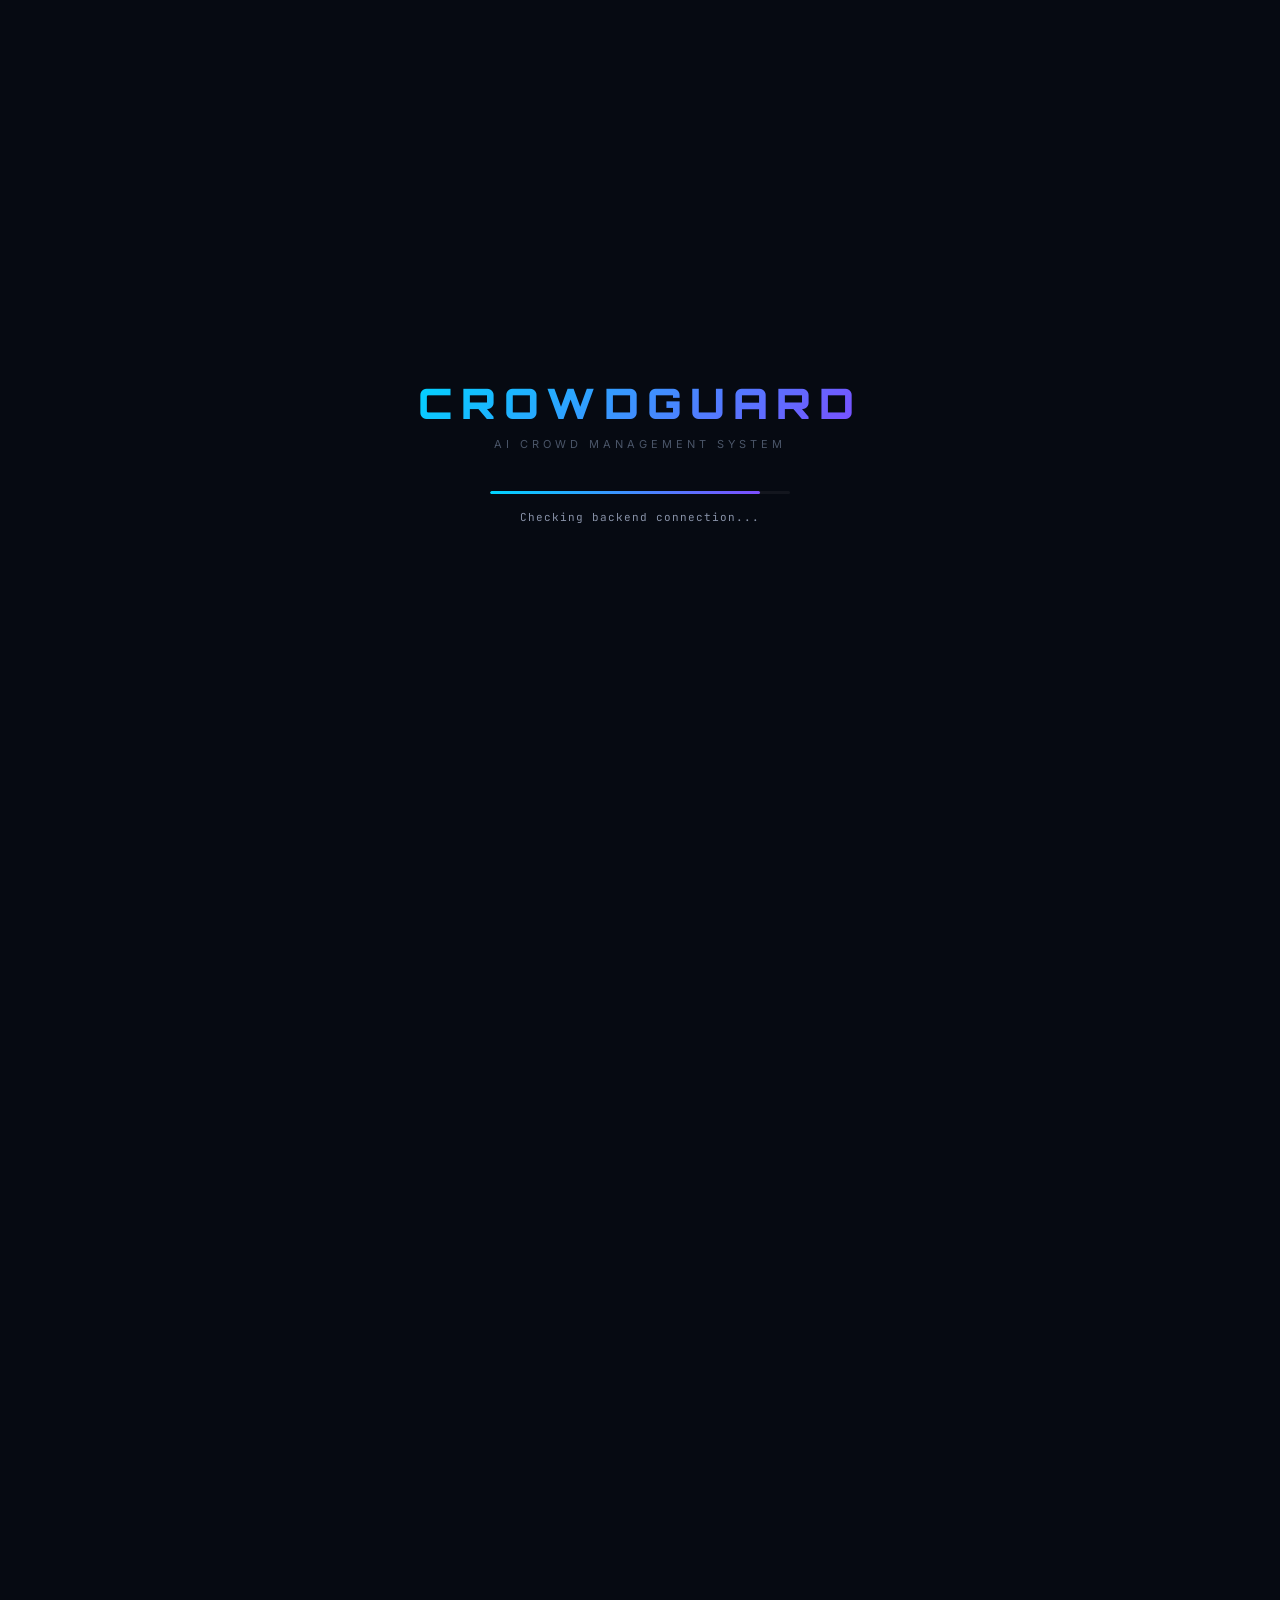
<file: dashboard/index.html>
<!DOCTYPE html>
<html lang="en">
<head>
    <meta charset="UTF-8">
    <meta name="viewport" content="width=device-width, initial-scale=1.0">
    <meta name="description" content="CrowdGuard AI — Real-time crowd management and stampede prevention command center with 3D site mapping, pressure wave analysis, and intelligent exit routing.">
    <title>CROWDGUARD | AI Crowd Management Command Center</title>
    <link href="https://fonts.googleapis.com/css2?family=Inter:wght@300;400;500;600;700;800;900&family=JetBrains+Mono:wght@300;400;500;600;700&family=Orbitron:wght@400;500;600;700;800;900&display=swap" rel="stylesheet">
    <link rel="stylesheet" href="dashboard.css">
</head>
<body>

    <!-- AMBIENT BACKGROUND -->
    <div id="ambient-bg"></div>
    <canvas id="bg-particles-canvas"></canvas>

    <!-- LOADING SCREEN -->
    <div id="loading-screen">
        <div class="loader-content">
            <div class="loader-logo">CROWDGUARD</div>
            <div class="loader-subtitle">AI CROWD MANAGEMENT SYSTEM</div>
            <div class="loader-bar"><div class="loader-fill" id="loader-fill"></div></div>
            <div class="loader-status" id="loader-status">Initializing Neural Engine...</div>
        </div>
    </div>

    <!-- MAIN DASHBOARD -->
    <div class="dashboard" id="dashboard">

        <!-- ═══════════ TOP BAR ═══════════ -->
        <header class="top-bar glass-panel" id="top-bar">
            <div class="tb-left">
                <div class="tb-logo">
                    <svg class="logo-icon" viewBox="0 0 32 32" width="28" height="28">
                        <circle cx="16" cy="16" r="14" fill="none" stroke="url(#logoGrad)" stroke-width="2"/>
                        <circle cx="16" cy="16" r="8" fill="none" stroke="url(#logoGrad)" stroke-width="1.5" stroke-dasharray="4 3"/>
                        <circle cx="16" cy="16" r="3" fill="url(#logoGrad)"/>
                        <defs><linearGradient id="logoGrad" x1="0" y1="0" x2="32" y2="32">
                            <stop offset="0%" stop-color="#00d4ff"/><stop offset="100%" stop-color="#7c4dff"/>
                        </linearGradient></defs>
                    </svg>
                    <div>
                        <h1>CROWDGUARD</h1>
                        <div class="tb-tagline">AI CROWD MANAGEMENT SYSTEM</div>
                    </div>
                </div>
            </div>
            <div class="tb-center">
                <div class="status-badge live-badge" id="live-badge">
                    <span class="pulse-ring"></span>
                    <span class="pulse-dot-inner"></span>
                    LIVE
                </div>
                <div class="status-badge connected-badge" id="backend-status">
                    <span class="status-dot idle-dot"></span>
                    BACKEND CHECKING
                </div>
                <div class="status-badge ai-badge" id="ai-status">
                    <span class="status-dot idle-dot"></span>
                    AI WAITING
                </div>
                <div class="status-badge camera-badge" id="camera-online-badge">
                    <span class="status-dot cyan-dot"></span>
                    <span id="camera-online-status">CAMERAS ONLINE: 0</span>
                </div>
            </div>
            <div class="tb-right">
                <div class="tb-clock">
                    <div class="clock-date" id="clock-date">02 OCT 2026</div>
                    <div class="clock-time" id="clock-time">10:36:21</div>
                </div>
            </div>
        </header>

        <!-- ═══════════ MAIN CONTENT ═══════════ -->
        <div class="main-content">

            <!-- ──── LEFT PANEL ──── -->
            <aside class="left-panel" id="left-panel">

                <div class="panel-section glass-panel metrics-panel" id="metrics-panel">
                    <div class="panel-header">
                        <svg viewBox="0 0 24 24" width="14" height="14" fill="none" stroke="currentColor" stroke-width="2"><path d="M17 21v-2a4 4 0 0 0-4-4H5a4 4 0 0 0-4 4v2"/><circle cx="9" cy="7" r="4"/><path d="M23 21v-2a4 4 0 0 0-3-3.87"/><path d="M16 3.13a4 4 0 0 1 0 7.75"/></svg>
                        <span>CROWD METRICS</span>
                    </div>
                    <div class="metric-cards">
                        <div class="metric-card" id="mc-people">
                            <div class="mc-icon">
                                <svg viewBox="0 0 24 24" width="20" height="20" fill="none" stroke="#00d4ff" stroke-width="2"><path d="M17 21v-2a4 4 0 0 0-4-4H5a4 4 0 0 0-4 4v2"/><circle cx="9" cy="7" r="4"/></svg>
                            </div>
                            <div class="mc-label">TOTAL PEOPLE</div>
                            <div class="mc-value" id="metric-people">0</div>
                            <div class="mc-bar"><div class="mc-bar-fill" id="bar-people" style="width: 0%"></div></div>
                        </div>
                        <div class="metric-card" id="mc-density">
                            <div class="mc-icon">
                                <svg viewBox="0 0 24 24" width="20" height="20" fill="none" stroke="#ff6b35" stroke-width="2"><rect x="3" y="3" width="18" height="18" rx="2"/><path d="M3 9h18M9 3v18"/></svg>
                            </div>
                            <div class="mc-label">CURRENT DENSITY</div>
                            <div class="mc-value" id="metric-density">0<span class="mc-unit">%</span></div>
                            <div class="mc-bar"><div class="mc-bar-fill density-bar" id="bar-density" style="width: 0%"></div></div>
                        </div>
                        <div class="metric-card" id="mc-alerts">
                            <div class="mc-icon">
                                <svg viewBox="0 0 24 24" width="20" height="20" fill="none" stroke="#ffab00" stroke-width="2"><path d="M10.29 3.86L1.82 18a2 2 0 0 0 1.71 3h16.94a2 2 0 0 0 1.71-3L13.71 3.86a2 2 0 0 0-3.42 0z"/><line x1="12" y1="9" x2="12" y2="13"/><line x1="12" y1="17" x2="12.01" y2="17"/></svg>
                            </div>
                            <div class="mc-label">ACTIVE ALERTS</div>
                            <div class="mc-value" id="metric-alerts">0</div>
                        </div>
                        <div class="metric-card" id="mc-critical">
                            <div class="mc-icon">
                                <svg viewBox="0 0 24 24" width="20" height="20" fill="none" stroke="#ff1744" stroke-width="2"><polygon points="7.86 2 16.14 2 22 7.86 22 16.14 16.14 22 7.86 22 2 16.14 2 7.86 7.86 2"/><line x1="12" y1="8" x2="12" y2="12"/><line x1="12" y1="16" x2="12.01" y2="16"/></svg>
                            </div>
                            <div class="mc-label">CRITICAL ZONES</div>
                            <div class="mc-value" id="metric-critical">0</div>
                        </div>
                        <div class="metric-card" id="mc-flowrate">
                            <div class="mc-icon">
                                <svg viewBox="0 0 24 24" width="20" height="20" fill="none" stroke="#00e676" stroke-width="2"><polyline points="22 12 18 12 15 21 9 3 6 12 2 12"/></svg>
                            </div>
                            <div class="mc-label">FLOW RATE</div>
                            <div class="mc-value" id="metric-flowrate">0<span class="mc-unit"> p/min</span></div>
                        </div>
                    </div>
                </div>

                <!-- ZONE STATUS -->
                <div class="panel-section glass-panel zone-panel" id="zone-panel">
                    <div class="panel-header">
                        <svg viewBox="0 0 24 24" width="14" height="14" fill="none" stroke="currentColor" stroke-width="2"><rect x="3" y="3" width="7" height="7"/><rect x="14" y="3" width="7" height="7"/><rect x="14" y="14" width="7" height="7"/><rect x="3" y="14" width="7" height="7"/></svg>
                        <span>ZONE STATUS</span>
                    </div>
                    <div class="zone-list" id="zone-list">
                        <!-- Populated by JS -->
                    </div>
                </div>

                <!-- EXIT STATUS -->
                <div class="panel-section glass-panel exit-panel" id="exit-panel">
                    <div class="panel-header">
                        <svg viewBox="0 0 24 24" width="14" height="14" fill="none" stroke="currentColor" stroke-width="2"><path d="M9 21H5a2 2 0 0 1-2-2V5a2 2 0 0 1 2-2h4"/><polyline points="16 17 21 12 16 7"/><line x1="21" y1="12" x2="9" y2="12"/></svg>
                        <span>DETECTED GATES</span>
                    </div>
                    <div class="exit-list" id="exit-list">
                        <!-- Populated by JS -->
                    </div>
                </div>

            </aside>

            <!-- ──── CENTER PANEL (Video + Map) ──── -->
            <main class="center-panel" id="center-panel">

                <!-- ═══ LIVE MULTI-CAMERA MONITORING ═══ -->
                <section class="multi-camera-wrapper glass-panel" aria-labelledby="multi-camera-title">
                    <div class="multi-camera-toolbar">
                        <div class="toolbar-title" id="multi-camera-title">
                            <svg viewBox="0 0 24 24" width="14" height="14" fill="none" stroke="currentColor" stroke-width="2"><rect x="3" y="5" width="13" height="14" rx="2"/><path d="m16 10 5-3v10l-5-3"/></svg>
                            LIVE MULTI-CAMERA MONITORING
                            <span class="camera-count" id="camera-count">0 CAMERAS</span>
                        </div>
                        <span class="multi-camera-note" id="camera-summary">Add live cameras to analyze separate venue areas.</span>
                    </div>
                    <form class="camera-add-form" id="camera-add-form">
                        <label class="camera-field">
                            <span>Camera name</span>
                            <input id="camera-name" type="text" maxlength="48" placeholder="North entrance" autocomplete="off">
                        </label>
                        <label class="camera-field">
                            <span>Source type</span>
                            <select id="camera-source-type">
                                <option value="device">Webcam / device</option>
                                <option value="stream">RTSP / HTTP stream</option>
                            </select>
                        </label>
                        <label class="camera-field camera-source-field">
                            <span id="camera-source-label">Device index</span>
                            <input id="camera-source" type="text" inputmode="numeric" value="0" placeholder="0 or rtsp://...">
                        </label>
                        <label class="camera-field">
                            <span>Venue area</span>
                            <select id="camera-area">
                                <option value="Zone A">Zone A</option>
                                <option value="Zone B">Zone B</option>
                                <option value="Zone C">Zone C</option>
                                <option value="Zone D">Zone D</option>
                            </select>
                        </label>
                        <button class="ctrl-btn camera-add-button" id="camera-add-button" type="submit">Add camera</button>
                    </form>
                    <div class="camera-error" id="camera-error" role="status" aria-live="polite"></div>
                    <div class="camera-grid" id="camera-grid">
                        <div class="camera-empty-state">Connect one or more webcams or network camera streams to begin multi-area analysis.</div>
                    </div>
                    <div class="camera-directions" id="camera-directions" aria-live="polite">
                        <div class="camera-directions-title">CROWD DIRECTION RECOMMENDATIONS</div>
                        <div id="camera-direction-list">Recommendations appear after a camera is analyzing its assigned area.</div>
                        <div class="camera-recommendation-note" id="camera-recommendation-note"></div>
                    </div>
                </section>

                <!-- ═══ VIDEO ANALYSIS PANEL ═══ -->
                <div class="video-analysis-wrapper glass-panel" id="video-analysis-wrapper">
                    <div class="video-toolbar">
                        <div class="toolbar-left">
                            <span class="toolbar-title">
                                <svg viewBox="0 0 24 24" width="14" height="14" fill="none" stroke="currentColor" stroke-width="2"><polygon points="23 7 16 12 23 17 23 7"/><rect x="1" y="5" width="15" height="14" rx="2" ry="2"/></svg>
                                AI VIDEO ANALYSIS
                            </span>
                            <span class="video-status-badge" id="video-status-badge">
                                <span class="status-dot" id="video-status-dot"></span>
                                <span id="video-status-text">NO VIDEO</span>
                            </span>
                        </div>
                        <div class="toolbar-controls">
                            <label class="ctrl-btn upload-btn" for="video-file-input" title="Upload Video">
                                <svg viewBox="0 0 24 24" width="16" height="16" fill="none" stroke="currentColor" stroke-width="2"><path d="M21 15v4a2 2 0 0 1-2 2H5a2 2 0 0 1-2-2v-4"/><polyline points="17 8 12 3 7 8"/><line x1="12" y1="3" x2="12" y2="15"/></svg>
                                <span>Upload</span>
                            </label>
                            <input type="file" id="video-file-input" accept="video/*" style="display:none">
                            <button class="ctrl-btn" id="btn-video-play" title="Play" disabled>
                                <svg viewBox="0 0 24 24" width="16" height="16" fill="none" stroke="currentColor" stroke-width="2"><polygon points="5 3 19 12 5 21 5 3"/></svg>
                                <span>Play</span>
                            </button>
                            <button class="ctrl-btn" id="btn-video-pause" title="Pause" disabled>
                                <svg viewBox="0 0 24 24" width="16" height="16" fill="none" stroke="currentColor" stroke-width="2"><rect x="6" y="4" width="4" height="16"/><rect x="14" y="4" width="4" height="16"/></svg>
                                <span>Pause</span>
                            </button>
                            <div class="toolbar-divider"></div>
                            <button class="ctrl-btn toggle-btn active" id="btn-toggle-tracking" title="Toggle Tracking">
                                <svg viewBox="0 0 24 24" width="16" height="16" fill="none" stroke="currentColor" stroke-width="2"><rect x="3" y="3" width="18" height="18" rx="2"/><circle cx="8.5" cy="8.5" r="1.5"/><polyline points="21 15 16 10 5 21"/></svg>
                                <span>Track</span>
                            </button>
                            <button class="ctrl-btn toggle-btn active" id="btn-toggle-video-heatmap" title="Toggle Video Heatmap">
                                <svg viewBox="0 0 24 24" width="16" height="16" fill="none" stroke="currentColor" stroke-width="2"><path d="M12 2c-4 4-8 7.33-8 12a8 8 0 0 0 16 0c0-4.67-4-8-8-12z"/></svg>
                                <span>Heat</span>
                            </button>
                        </div>
                    </div>
                    <div class="video-content">
                        <div class="video-player-container" id="video-player-container">
                            <video id="video-element" crossorigin="anonymous" preload="metadata" muted loop></video>
                            <canvas id="video-heatmap-canvas" class="video-overlay-canvas"></canvas>
                            <canvas id="video-tracking-canvas" class="video-overlay-canvas"></canvas>
                            <!-- AI Detection Overlay -->
                            <div class="video-ai-overlay" id="video-ai-overlay">
                                <!-- Detection boxes rendered by JS -->
                            </div>
                            <!-- Placeholder when no video -->
                            <div class="video-placeholder" id="video-placeholder">
                                <div class="vp-icon">
                                    <svg viewBox="0 0 24 24" width="48" height="48" fill="none" stroke="currentColor" stroke-width="1.5" opacity="0.3"><polygon points="23 7 16 12 23 17 23 7"/><rect x="1" y="5" width="15" height="14" rx="2" ry="2"/></svg>
                                </div>
                                <div class="vp-text">Upload a crowd video for AI analysis</div>
                                <div class="vp-subtext">Supports MP4, WebM, AVI formats</div>
                                <label class="vp-upload-btn" for="video-file-input">Choose Video File</label>
                            </div>
                            <!-- Video Info Bar -->
                            <div class="video-info-bar" id="video-info-bar" style="display:none">
                                <div class="vib-left">
                                    <span>TIME: <span id="vid-time">00:00</span></span>
                                    <span>FRAME: <span id="vid-frame">0</span></span>
                                    <span>FPS: <span id="vid-fps">0</span></span>
                                </div>
                                <div class="vib-right">
                                    <span>DETECTED: <span id="vid-people" class="highlight-num">0</span></span>
                                    <span>DENSITY: <span id="vid-density" class="highlight-num">0%</span></span>
                                </div>
                            </div>
                            <div class="video-progress" id="video-progress" style="display:none">
                                <div class="video-progress-fill" id="video-progress-fill"></div>
                            </div>
                        </div>
                    </div>
                </div>

                <!-- ═══ 3D SITE MAP ═══ -->
                <div class="map-wrapper glass-panel" id="map-wrapper">
                    <!-- Map Controls Toolbar -->
                    <div class="map-toolbar" id="map-toolbar">
                        <div class="toolbar-left">
                            <span class="toolbar-title">
                                <svg viewBox="0 0 24 24" width="14" height="14" fill="none" stroke="currentColor" stroke-width="2"><polygon points="1 6 1 22 8 18 16 22 23 18 23 2 16 6 8 2 1 6"/><line x1="8" y1="2" x2="8" y2="18"/><line x1="16" y1="6" x2="16" y2="22"/></svg>
                                3D SITE MAP — LIVE MONITORING
                            </span>
                            <span class="map-zoom-label" id="zoom-label">100%</span>
                        </div>
                        <div class="toolbar-controls">
                            <button class="ctrl-btn" id="btn-zoom-in" title="Zoom In">
                                <svg viewBox="0 0 24 24" width="16" height="16" fill="none" stroke="currentColor" stroke-width="2"><circle cx="11" cy="11" r="8"/><line x1="21" y1="21" x2="16.65" y2="16.65"/><line x1="11" y1="8" x2="11" y2="14"/><line x1="8" y1="11" x2="14" y2="11"/></svg>
                            </button>
                            <button class="ctrl-btn" id="btn-zoom-out" title="Zoom Out">
                                <svg viewBox="0 0 24 24" width="16" height="16" fill="none" stroke="currentColor" stroke-width="2"><circle cx="11" cy="11" r="8"/><line x1="21" y1="21" x2="16.65" y2="16.65"/><line x1="8" y1="11" x2="14" y2="11"/></svg>
                            </button>
                            <button class="ctrl-btn" id="btn-reset-view" title="Reset View">
                                <svg viewBox="0 0 24 24" width="16" height="16" fill="none" stroke="currentColor" stroke-width="2"><path d="M3 12a9 9 0 1 0 9-9 9.75 9.75 0 0 0-6.74 2.74L3 8"/><path d="M3 3v5h5"/></svg>
                            </button>
                            <div class="toolbar-divider"></div>
                            <button class="ctrl-btn toggle-btn active" id="btn-toggle-heatmap" title="Toggle Heatmap">
                                <svg viewBox="0 0 24 24" width="16" height="16" fill="none" stroke="currentColor" stroke-width="2"><path d="M12 2c-4 4-8 7.33-8 12a8 8 0 0 0 16 0c0-4.67-4-8-8-12z"/></svg>
                                <span>Heat</span>
                            </button>
                            <button class="ctrl-btn toggle-btn active" id="btn-toggle-flow" title="Toggle Flow">
                                <svg viewBox="0 0 24 24" width="16" height="16" fill="none" stroke="currentColor" stroke-width="2"><polyline points="22 12 18 12 15 21 9 3 6 12 2 12"/></svg>
                                <span>Flow</span>
                            </button>
                            <button class="ctrl-btn toggle-btn" id="btn-toggle-pressure" title="Toggle Pressure Wave">
                                <svg viewBox="0 0 24 24" width="16" height="16" fill="none" stroke="currentColor" stroke-width="2"><circle cx="12" cy="12" r="10"/><circle cx="12" cy="12" r="6"/><circle cx="12" cy="12" r="2"/></svg>
                                <span>Pressure</span>
                            </button>
                            <button class="ctrl-btn toggle-btn" id="btn-toggle-routes" title="Toggle Safe Routes">
                                <svg viewBox="0 0 24 24" width="16" height="16" fill="none" stroke="currentColor" stroke-width="2"><path d="M9 18l6-6-6-6"/></svg>
                                <span>Routes</span>
                            </button>
                        </div>
                    </div>

                    <!-- 3D Map Container -->
                    <div class="map-viewport" id="map-viewport">
                        <div class="map-scene" id="map-scene">
                            <!-- SVG Map Layer -->
                            <svg id="map-svg" class="map-svg" viewBox="0 0 1200 800" preserveAspectRatio="xMidYMid meet">
                                <defs>
                                    <!-- Gradients -->
                                    <linearGradient id="roadGrad" x1="0" y1="0" x2="1" y2="0">
                                        <stop offset="0%" stop-color="#2a3040"/>
                                        <stop offset="50%" stop-color="#3a4050"/>
                                        <stop offset="100%" stop-color="#2a3040"/>
                                    </linearGradient>
                                    <linearGradient id="waterGrad" x1="0" y1="0" x2="0" y2="1">
                                        <stop offset="0%" stop-color="#0a2a3a"/>
                                        <stop offset="100%" stop-color="#0d3548"/>
                                    </linearGradient>
                                    <linearGradient id="bridgeGrad" x1="0" y1="0" x2="1" y2="0">
                                        <stop offset="0%" stop-color="#4a5568"/>
                                        <stop offset="50%" stop-color="#5a6578"/>
                                        <stop offset="100%" stop-color="#4a5568"/>
                                    </linearGradient>
                                    <filter id="glow">
                                        <feGaussianBlur stdDeviation="3" result="blur"/>
                                        <feMerge><feMergeNode in="blur"/><feMergeNode in="SourceGraphic"/></feMerge>
                                    </filter>
                                    <filter id="softGlow">
                                        <feGaussianBlur stdDeviation="6" result="blur"/>
                                        <feMerge><feMergeNode in="blur"/><feMergeNode in="SourceGraphic"/></feMerge>
                                    </filter>
                                    <radialGradient id="exitPulseGrad" cx="50%" cy="50%" r="50%">
                                        <stop offset="0%" stop-color="#00e676" stop-opacity="0.6"/>
                                        <stop offset="100%" stop-color="#00e676" stop-opacity="0"/>
                                    </radialGradient>
                                    <pattern id="gridPattern" width="40" height="40" patternUnits="userSpaceOnUse">
                                        <path d="M 40 0 L 0 0 0 40" fill="none" stroke="rgba(0,212,255,0.04)" stroke-width="0.5"/>
                                    </pattern>
                                </defs>

                                <!-- Background Grid -->
                                <rect width="1200" height="800" fill="url(#gridPattern)"/>

                                <!-- ═══ WATER / RIVER (top area) ═══ -->
                                <path d="M 0 0 L 1200 0 L 1200 120 Q 1000 140 800 110 Q 600 80 400 120 Q 200 160 0 130 Z" fill="url(#waterGrad)" opacity="0.7"/>
                                <path d="M 0 115 Q 200 155 400 115 Q 600 75 800 105 Q 1000 135 1200 115" fill="none" stroke="#0d6e8f" stroke-width="1" opacity="0.5"/>
                                <!-- River animated shimmer lines added in JS -->

                                <!-- ═══ MAIN GROUND / OPEN AREA ═══ -->
                                <rect x="0" y="120" width="1200" height="680" fill="#151b28" opacity="0.5"/>

                                <!-- ═══ BRIDGE (spanning the river) ═══ -->
                                <g id="bridge-group">
                                    <rect x="430" y="50" width="340" height="130" rx="4" fill="url(#bridgeGrad)" opacity="0.8" stroke="#5a6a7a" stroke-width="1"/>
                                    <line x1="440" y1="50" x2="440" y2="180" stroke="#6a7a8a" stroke-width="1" opacity="0.5"/>
                                    <line x1="500" y1="50" x2="500" y2="180" stroke="#6a7a8a" stroke-width="1" opacity="0.5"/>
                                    <line x1="560" y1="50" x2="560" y2="180" stroke="#6a7a8a" stroke-width="1" opacity="0.5"/>
                                    <line x1="620" y1="50" x2="620" y2="180" stroke="#6a7a8a" stroke-width="1" opacity="0.5"/>
                                    <line x1="680" y1="50" x2="680" y2="180" stroke="#6a7a8a" stroke-width="1" opacity="0.5"/>
                                    <line x1="740" y1="50" x2="740" y2="180" stroke="#6a7a8a" stroke-width="1" opacity="0.5"/>
                                    <text x="600" y="105" text-anchor="middle" fill="#8a9ab0" font-size="10" font-family="Orbitron" letter-spacing="3">BRIDGE</text>
                                    <!-- Bridge railings -->
                                    <line x1="430" y1="50" x2="770" y2="50" stroke="#7a8a9a" stroke-width="2"/>
                                    <line x1="430" y1="180" x2="770" y2="180" stroke="#7a8a9a" stroke-width="2"/>
                                </g>

                                <!-- ═══ MAIN ROADS ═══ -->
                                <!-- Vertical Main Road (center) -->
                                <rect x="570" y="180" width="60" height="620" fill="url(#roadGrad)" opacity="0.6"/>
                                <line x1="600" y1="180" x2="600" y2="800" stroke="#4a5a6a" stroke-width="1" stroke-dasharray="8 12" opacity="0.4"/>

                                <!-- Horizontal Road (upper) -->
                                <rect x="0" y="280" width="1200" height="50" fill="url(#roadGrad)" opacity="0.5"/>
                                <line x1="0" y1="305" x2="1200" y2="305" stroke="#4a5a6a" stroke-width="1" stroke-dasharray="8 12" opacity="0.4"/>

                                <!-- Horizontal Road (lower) -->
                                <rect x="0" y="530" width="1200" height="50" fill="url(#roadGrad)" opacity="0.5"/>
                                <line x1="0" y1="555" x2="1200" y2="555" stroke="#4a5a6a" stroke-width="1" stroke-dasharray="8 12" opacity="0.4"/>

                                <!-- Side roads -->
                                <rect x="180" y="280" width="45" height="300" fill="url(#roadGrad)" opacity="0.4"/>
                                <rect x="975" y="280" width="45" height="300" fill="url(#roadGrad)" opacity="0.4"/>

                                <!-- ═══ BUILDINGS / STRUCTURES ═══ -->
                                <!-- Left buildings (top row) -->
                                <g class="building" id="bldg-1">
                                    <rect x="40" y="150" width="120" height="110" rx="3" fill="#1a2235" stroke="#2a3a4a" stroke-width="1"/>
                                    <rect x="50" y="160" width="30" height="20" rx="1" fill="#0d1520" opacity="0.6"/>
                                    <rect x="90" y="160" width="30" height="20" rx="1" fill="#0d1520" opacity="0.6"/>
                                    <rect x="50" y="190" width="30" height="20" rx="1" fill="#0d1520" opacity="0.6"/>
                                    <rect x="90" y="190" width="30" height="20" rx="1" fill="#0d1520" opacity="0.6"/>
                                    <text x="100" y="245" text-anchor="middle" fill="#5a6a7a" font-size="8" font-family="Inter">BLOCK A</text>
                                </g>
                                <g class="building" id="bldg-2">
                                    <rect x="240" y="150" width="150" height="110" rx="3" fill="#1a2235" stroke="#2a3a4a" stroke-width="1"/>
                                    <text x="315" y="210" text-anchor="middle" fill="#5a6a7a" font-size="8" font-family="Inter">ADMIN BUILDING</text>
                                </g>

                                <!-- Right buildings (top row) -->
                                <g class="building" id="bldg-3">
                                    <rect x="810" y="150" width="150" height="110" rx="3" fill="#1a2235" stroke="#2a3a4a" stroke-width="1"/>
                                    <text x="885" y="210" text-anchor="middle" fill="#5a6a7a" font-size="8" font-family="Inter">MEDICAL CENTER</text>
                                </g>
                                <g class="building" id="bldg-4">
                                    <rect x="1040" y="150" width="120" height="110" rx="3" fill="#1a2235" stroke="#2a3a4a" stroke-width="1"/>
                                    <text x="1100" y="210" text-anchor="middle" fill="#5a6a7a" font-size="8" font-family="Inter">BLOCK B</text>
                                </g>

                                <!-- Central structure (stage/monument) -->
                                <g class="building" id="central-monument">
                                    <circle cx="600" cy="420" r="35" fill="#1a2235" stroke="#3a4a5a" stroke-width="1.5"/>
                                    <circle cx="600" cy="420" r="18" fill="#0d1520" stroke="#2a3a4a" stroke-width="1"/>
                                    <text x="600" y="425" text-anchor="middle" fill="#6a7a8a" font-size="7" font-family="Orbitron">STAGE</text>
                                </g>

                                <!-- Lower buildings -->
                                <g class="building" id="bldg-5">
                                    <rect x="40" y="600" width="130" height="90" rx="3" fill="#1a2235" stroke="#2a3a4a" stroke-width="1"/>
                                    <text x="105" y="650" text-anchor="middle" fill="#5a6a7a" font-size="8" font-family="Inter">BLOCK C</text>
                                </g>
                                <g class="building" id="bldg-6">
                                    <rect x="1030" y="600" width="130" height="90" rx="3" fill="#1a2235" stroke="#2a3a4a" stroke-width="1"/>
                                    <text x="1095" y="650" text-anchor="middle" fill="#5a6a7a" font-size="8" font-family="Inter">BLOCK D</text>
                                </g>

                                <!-- Barriers -->
                                <line x1="230" y1="350" x2="230" y2="510" stroke="#ff6b35" stroke-width="2" stroke-dasharray="5 5" opacity="0.4"/>
                                <line x1="970" y1="350" x2="970" y2="510" stroke="#ff6b35" stroke-width="2" stroke-dasharray="5 5" opacity="0.4"/>

                                <!-- ═══ ZONE OVERLAYS ═══ -->
                                <g id="zone-overlays">
                                    <!-- Zone A: Top-Left -->
                                    <rect class="zone-overlay" id="zone-A-overlay" x="5" y="180" width="565" height="100" rx="4" fill="rgba(0,230,118,0.05)" stroke="rgba(0,230,118,0.2)" stroke-width="1" stroke-dasharray="4 4"/>
                                    <text x="285" y="235" text-anchor="middle" fill="rgba(0,230,118,0.4)" font-size="11" font-family="Orbitron" letter-spacing="2">ZONE A</text>

                                    <!-- Zone B: Top-Right -->
                                    <rect class="zone-overlay" id="zone-B-overlay" x="630" y="180" width="565" height="100" rx="4" fill="rgba(0,212,255,0.05)" stroke="rgba(0,212,255,0.2)" stroke-width="1" stroke-dasharray="4 4"/>
                                    <text x="912" y="235" text-anchor="middle" fill="rgba(0,212,255,0.4)" font-size="11" font-family="Orbitron" letter-spacing="2">ZONE B</text>

                                    <!-- Zone C: Middle-Left -->
                                    <rect class="zone-overlay" id="zone-C-overlay" x="5" y="330" width="565" height="200" rx="4" fill="rgba(255,171,0,0.05)" stroke="rgba(255,171,0,0.2)" stroke-width="1" stroke-dasharray="4 4"/>
                                    <text x="285" y="435" text-anchor="middle" fill="rgba(255,171,0,0.4)" font-size="11" font-family="Orbitron" letter-spacing="2">ZONE C</text>

                                    <!-- Zone D: Middle-Right -->
                                    <rect class="zone-overlay" id="zone-D-overlay" x="630" y="330" width="565" height="200" rx="4" fill="rgba(124,77,255,0.05)" stroke="rgba(124,77,255,0.2)" stroke-width="1" stroke-dasharray="4 4"/>
                                    <text x="912" y="435" text-anchor="middle" fill="rgba(124,77,255,0.4)" font-size="11" font-family="Orbitron" letter-spacing="2">ZONE D</text>

                                    <!-- Zone E: Bottom area -->
                                    <rect class="zone-overlay" id="zone-E-overlay" x="5" y="580" width="1190" height="120" rx="4" fill="rgba(255,107,53,0.05)" stroke="rgba(255,107,53,0.2)" stroke-width="1" stroke-dasharray="4 4"/>
                                    <text x="600" y="645" text-anchor="middle" fill="rgba(255,107,53,0.4)" font-size="11" font-family="Orbitron" letter-spacing="2">ZONE E</text>
                                </g>

                                <!-- ═══ HEATMAP LAYER (Canvas overlay added by JS) ═══ -->

                                <!-- ═══ FLOW ARROWS LAYER ═══ -->
                                <g id="flow-arrows-layer" class="flow-layer">
                                    <!-- Populated by JS -->
                                </g>

                                <!-- ═══ PRESSURE WAVE LAYER ═══ -->
                                <g id="pressure-wave-layer" class="pressure-layer" style="display:none">
                                    <!-- Animated pressure waves added by JS -->
                                </g>

                                <!-- ═══ SAFE ROUTES LAYER ═══ -->
                                <g id="safe-routes-layer" class="routes-layer" style="display:none">
                                    <!-- Animated route paths added by JS -->
                                </g>

                                <!-- ═══ CROWD PARTICLES LAYER ═══ -->
                                <g id="crowd-particles-layer">
                                    <!-- Particles populated by JS -->
                                </g>

                                <!-- ═══ DETECTED GATES (camera-image projection) ═══ -->
                                <g id="detected-gates-layer" aria-label="AI detected gate boundaries">
                                    <title>Gate outlines are projected from normalized camera-frame coordinates onto this map view.</title>
                                </g>
                            </svg>

                            <!-- Heatmap Canvas Overlay -->
                            <canvas id="heatmap-canvas" class="heatmap-canvas"></canvas>

                        </div>
                    </div>

                    <!-- Map Info Overlay -->
                    <div class="map-info-overlay" id="map-info-overlay">
                        <div class="info-item">
                            <span class="info-label">ACTIVE ZONES</span>
                            <span class="info-value" id="info-zones">5</span>
                        </div>
                        <div class="info-item">
                            <span class="info-label">COUNTER FLOW</span>
                            <span class="info-value warning-text" id="info-counterflow">NO</span>
                        </div>
                        <div class="info-item">
                            <span class="info-label">COMPRESSION</span>
                            <span class="info-value" id="info-compression">LOW</span>
                        </div>
                    </div>

                    <!-- Radar Scan Effect -->
                    <div class="radar-scan" id="radar-scan"></div>
                </div>

                <!-- Density Timeline (below map) -->
                <div class="timeline-chart glass-panel" id="timeline-chart-panel">
                    <div class="panel-header">
                        <svg viewBox="0 0 24 24" width="14" height="14" fill="none" stroke="currentColor" stroke-width="2"><polyline points="22 12 18 12 15 21 9 3 6 12 2 12"/></svg>
                        <span>CROWD DENSITY TIMELINE</span>
                        <div class="chart-legend">
                            <span class="legend-item"><span class="legend-dot" style="background:#00e676"></span>Safe</span>
                            <span class="legend-item"><span class="legend-dot" style="background:#ffab00"></span>Warning</span>
                            <span class="legend-item"><span class="legend-dot" style="background:#ff1744"></span>Critical</span>
                        </div>
                    </div>
                    <canvas id="density-chart" class="density-chart-canvas"></canvas>
                </div>
            </main>

            <!-- ──── RIGHT PANEL ──── -->
            <aside class="right-panel" id="right-panel">

                <!-- AI Risk Analysis -->
                <div class="panel-section glass-panel risk-panel" id="risk-panel">
                    <div class="panel-header">
                        <svg viewBox="0 0 24 24" width="14" height="14" fill="none" stroke="currentColor" stroke-width="2"><path d="M12 22s8-4 8-10V5l-8-3-8 3v7c0 6 8 10 8 10z"/></svg>
                        <span>AI RISK ANALYSIS</span>
                    </div>
                    <div class="risk-gauge" id="risk-gauge">
                        <svg viewBox="0 0 200 120" class="gauge-svg">
                            <path d="M 20 100 A 80 80 0 0 1 180 100" fill="none" stroke="#1a2235" stroke-width="12" stroke-linecap="round"/>
                            <path id="gauge-fill" d="M 20 100 A 80 80 0 0 1 180 100" fill="none" stroke="url(#gaugeGrad)" stroke-width="12" stroke-linecap="round" stroke-dasharray="0 251"/>
                            <defs><linearGradient id="gaugeGrad" x1="0" y1="0" x2="1" y2="0">
                                <stop offset="0%" stop-color="#00e676"/><stop offset="50%" stop-color="#ffab00"/><stop offset="100%" stop-color="#ff1744"/>
                            </linearGradient></defs>
                            <text x="100" y="85" text-anchor="middle" fill="#e8eaed" font-size="28" font-family="Orbitron" font-weight="700" id="gauge-value">0</text>
                            <text x="100" y="105" text-anchor="middle" fill="#5a6a7a" font-size="10" font-family="Inter">RISK SCORE</text>
                        </svg>
                    </div>
                    <div class="risk-level-badge" id="risk-level-badge">
                        <span class="risk-dot"></span>
                        <span id="risk-level-text">SAFE</span>
                    </div>
                    <div class="risk-details">
                        <div class="risk-row">
                            <span>Density Factor</span>
                            <span id="risk-density">0%</span>
                        </div>
                        <div class="risk-row">
                            <span>Counter-Flow</span>
                            <span id="risk-counterflow">None</span>
                        </div>
                        <div class="risk-row">
                            <span>Bottleneck Risk</span>
                            <span id="risk-bottleneck">Low</span>
                        </div>
                        <div class="risk-row">
                            <span>Flow Instability</span>
                            <span id="risk-instability">Stable</span>
                        </div>
                    </div>
                </div>

                <!-- Crowd Pressure Prediction -->
                <div class="panel-section glass-panel pressure-panel" id="pressure-panel">
                    <div class="panel-header">
                        <svg viewBox="0 0 24 24" width="14" height="14" fill="none" stroke="currentColor" stroke-width="2"><circle cx="12" cy="12" r="10"/><circle cx="12" cy="12" r="6"/><circle cx="12" cy="12" r="2"/></svg>
                        <span>PRESSURE WAVE PREDICTOR</span>
                    </div>
                    <div class="pressure-info">
                        <div class="pressure-row">
                            <span class="p-label">Predicted Pressure</span>
                            <span class="p-value" id="pressure-value">LOW</span>
                        </div>
                        <div class="pressure-row">
                            <span class="p-label">Risk Level</span>
                            <span class="p-value" id="pressure-risk">MINIMAL</span>
                        </div>
                        <div class="pressure-row">
                            <span class="p-label">Affected Zone</span>
                            <span class="p-value" id="pressure-zone">—</span>
                        </div>
                        <div class="pressure-row">
                            <span class="p-label">Early Warning</span>
                            <span class="p-value" id="pressure-warning">—</span>
                        </div>
                        <div class="pressure-wave-viz" id="pressure-wave-viz">
                            <div class="pw-bar" style="--delay: 0s"></div>
                            <div class="pw-bar" style="--delay: 0.1s"></div>
                            <div class="pw-bar" style="--delay: 0.2s"></div>
                            <div class="pw-bar" style="--delay: 0.3s"></div>
                            <div class="pw-bar" style="--delay: 0.4s"></div>
                            <div class="pw-bar" style="--delay: 0.5s"></div>
                            <div class="pw-bar" style="--delay: 0.6s"></div>
                            <div class="pw-bar" style="--delay: 0.7s"></div>
                        </div>
                    </div>
                    <div class="pressure-disclaimer">
                        AI-based early-warning mechanism. Does not guarantee stampede prevention.
                    </div>
                </div>

                <!-- Recommended Actions -->
                <div class="panel-section glass-panel actions-panel" id="actions-panel">
                    <div class="panel-header">
                        <svg viewBox="0 0 24 24" width="14" height="14" fill="none" stroke="currentColor" stroke-width="2"><path d="M22 11.08V12a10 10 0 1 1-5.93-9.14"/><polyline points="22 4 12 14.01 9 11.01"/></svg>
                        <span>RECOMMENDED ACTIONS</span>
                    </div>
                    <div class="action-list" id="action-list">
                        <div class="action-item safe">
                            <div class="action-icon">✓</div>
                            <div class="action-text">All zones operating within safe capacity</div>
                        </div>
                    </div>
                </div>

                <!-- Alert History -->
                <div class="panel-section glass-panel alerts-panel" id="alerts-panel">
                    <div class="panel-header">
                        <svg viewBox="0 0 24 24" width="14" height="14" fill="none" stroke="currentColor" stroke-width="2"><path d="M18 8A6 6 0 0 0 6 8c0 7-3 9-3 9h18s-3-2-3-9"/><path d="M13.73 21a2 2 0 0 1-3.46 0"/></svg>
                        <span>ALERT HISTORY</span>
                    </div>
                    <div class="alert-timeline" id="alert-timeline">
                        <!-- Populated by JS -->
                    </div>
                </div>
            </aside>
        </div>

        <!-- ═══════════ BOTTOM BAR ═══════════ -->
        <div class="bottom-bar" id="bottom-bar">
            <div class="bottom-section glass-panel">
                <div class="panel-header">
                    <svg viewBox="0 0 24 24" width="14" height="14" fill="none" stroke="currentColor" stroke-width="2"><rect x="3" y="3" width="18" height="18" rx="2" ry="2"/><line x1="3" y1="9" x2="21" y2="9"/><line x1="9" y1="21" x2="9" y2="9"/></svg>
                    <span>ZONE STATISTICS & ACTIVITY LOG</span>
                </div>
                <div class="bottom-content">
                    <div class="zone-stats" id="zone-stats">
                        <!-- Populated by JS -->
                    </div>
                    <div class="activity-log" id="activity-log">
                        <div class="log-header">EVENT LOG</div>
                        <div class="log-entries" id="log-entries">
                            <!-- Populated by JS -->
                        </div>
                    </div>
                </div>
            </div>
        </div>
    </div>

    <!-- EXIT INFO POPUP -->
    <div class="exit-popup" id="exit-popup" style="display:none">
        <div class="exit-popup-header">
            <span id="popup-exit-name">EXIT 1</span>
            <button class="popup-close" id="popup-close">×</button>
        </div>
        <div class="exit-popup-body">
            <div class="popup-row"><span>Crowd Density</span><span id="popup-density">Low</span></div>
            <div class="popup-row"><span>Flow Direction</span><span id="popup-flow">Outward</span></div>
            <div class="popup-row"><span>Exit Status</span><span id="popup-status" class="status-open">OPEN</span></div>
            <div class="popup-row"><span>Est. Capacity</span><span id="popup-capacity">500 p/hr</span></div>
            <div class="popup-row"><span>Recommended Route</span><span id="popup-route">Zone C → Exit 1</span></div>
        </div>
    </div>

    <script src="dashboard.js"></script>
</body>
</html>
</file>
<file: dashboard/dashboard.css>
/* ═══════════════════════════════════════════════
   CROWDGUARD — AI Crowd Management Dashboard
   Premium Dark Command Center Theme
   HTML5 + CSS3 + Vanilla JS Only
   ═══════════════════════════════════════════════ */

/* ── Design Tokens ────────────────────────── */
:root {
    --bg-primary: #060a12;
    --bg-secondary: #0a0f1c;
    --bg-panel: rgba(10, 15, 28, 0.85);
    --bg-panel-hover: rgba(15, 22, 40, 0.9);
    --border-subtle: rgba(40, 55, 80, 0.4);
    --border-accent: rgba(0, 212, 255, 0.15);

    --text-primary: #e4e8f0;
    --text-secondary: #8892a8;
    --text-muted: #4a5568;

    --accent-cyan: #00d4ff;
    --accent-purple: #7c4dff;
    --accent-blue: #2196f3;
    --accent-teal: #00bcd4;

    --safe: #00e676;
    --safe-dim: rgba(0, 230, 118, 0.15);
    --warning: #ffab00;
    --warning-dim: rgba(255, 171, 0, 0.15);
    --critical: #ff1744;
    --critical-dim: rgba(255, 23, 68, 0.15);
    --info: #00d4ff;
    --info-dim: rgba(0, 212, 255, 0.1);

    --font-display: 'Orbitron', sans-serif;
    --font-body: 'Inter', sans-serif;
    --font-mono: 'JetBrains Mono', monospace;

    --radius-sm: 6px;
    --radius-md: 10px;
    --radius-lg: 14px;
    --radius-xl: 18px;

    --shadow-panel: 0 4px 30px rgba(0, 0, 0, 0.4), 0 0 1px rgba(0, 212, 255, 0.1);
    --shadow-glow-cyan: 0 0 20px rgba(0, 212, 255, 0.15);
    --shadow-glow-red: 0 0 20px rgba(255, 23, 68, 0.2);
}

/* ── Reset & Base ─────────────────────────── */
*, *::before, *::after { box-sizing: border-box; margin: 0; padding: 0; }

html {
    font-size: 14px;
    -webkit-font-smoothing: antialiased;
    -moz-osx-font-smoothing: grayscale;
}

body {
    font-family: var(--font-body);
    background: var(--bg-primary);
    color: var(--text-primary);
    overflow-x: hidden;
    min-height: 100vh;
}

::-webkit-scrollbar { width: 5px; height: 5px; }
::-webkit-scrollbar-track { background: transparent; }
::-webkit-scrollbar-thumb { background: rgba(0, 212, 255, 0.2); border-radius: 10px; }
::-webkit-scrollbar-thumb:hover { background: rgba(0, 212, 255, 0.35); }

/* ── Ambient Background ───────────────────── */
#ambient-bg {
    position: fixed;
    inset: 0;
    z-index: -2;
    background:
        radial-gradient(ellipse at 20% 50%, rgba(0, 212, 255, 0.03) 0%, transparent 50%),
        radial-gradient(ellipse at 80% 20%, rgba(124, 77, 255, 0.03) 0%, transparent 40%),
        radial-gradient(ellipse at 50% 80%, rgba(0, 230, 118, 0.02) 0%, transparent 40%);
    pointer-events: none;
}

#bg-particles-canvas {
    position: fixed;
    inset: 0;
    z-index: -1;
    pointer-events: none;
    opacity: 0.4;
}

/* ── Loading Screen ───────────────────────── */
#loading-screen {
    position: fixed;
    inset: 0;
    z-index: 9999;
    background: var(--bg-primary);
    display: flex;
    align-items: center;
    justify-content: center;
    transition: opacity 0.8s ease, visibility 0.8s ease;
}
#loading-screen.hidden {
    opacity: 0;
    visibility: hidden;
    pointer-events: none;
}
.loader-content { text-align: center; }
.loader-logo {
    font-family: var(--font-display);
    font-size: 42px;
    font-weight: 900;
    letter-spacing: 8px;
    background: linear-gradient(135deg, var(--accent-cyan), var(--accent-purple));
    -webkit-background-clip: text;
    -webkit-text-fill-color: transparent;
    background-clip: text;
    margin-bottom: 8px;
}
.loader-subtitle {
    font-size: 11px;
    letter-spacing: 4px;
    color: var(--text-muted);
    margin-bottom: 40px;
}
.loader-bar {
    width: 300px;
    height: 3px;
    background: rgba(255,255,255,0.05);
    border-radius: 4px;
    margin: 0 auto 16px;
    overflow: hidden;
}
.loader-fill {
    height: 100%;
    width: 0%;
    background: linear-gradient(90deg, var(--accent-cyan), var(--accent-purple));
    border-radius: 4px;
    transition: width 0.3s ease;
}
.loader-status {
    font-size: 11px;
    color: var(--text-secondary);
    font-family: var(--font-mono);
    letter-spacing: 1px;
}

/* ── Glass Panel ──────────────────────────── */
.glass-panel {
    background: var(--bg-panel);
    backdrop-filter: blur(16px);
    -webkit-backdrop-filter: blur(16px);
    border: 1px solid var(--border-subtle);
    border-radius: var(--radius-md);
    box-shadow: var(--shadow-panel);
    transition: border-color 0.3s ease, box-shadow 0.3s ease;
}
.glass-panel:hover {
    border-color: rgba(0, 212, 255, 0.12);
}

/* ── Dashboard Container ──────────────────── */
.dashboard {
    max-width: 1920px;
    margin: 0 auto;
    padding: 10px;
    display: flex;
    flex-direction: column;
    gap: 10px;
    opacity: 0;
    transition: opacity 0.8s ease;
}
.dashboard.visible { opacity: 1; }

/* ══════════════════════════════════════════════
   TOP BAR
   ══════════════════════════════════════════════ */
.top-bar {
    display: flex;
    align-items: center;
    justify-content: space-between;
    padding: 12px 20px;
    animation: slideDown 0.6s ease both;
    border-bottom: 1px solid rgba(0, 212, 255, 0.08);
}
@keyframes slideDown {
    from { opacity: 0; transform: translateY(-20px); }
    to { opacity: 1; transform: translateY(0); }
}

.tb-left { display: flex; align-items: center; gap: 12px; }
.tb-logo { display: flex; align-items: center; gap: 12px; }
.tb-logo h1 {
    font-family: var(--font-display);
    font-size: 20px;
    font-weight: 800;
    letter-spacing: 4px;
    background: linear-gradient(135deg, var(--accent-cyan), var(--accent-purple));
    -webkit-background-clip: text;
    -webkit-text-fill-color: transparent;
    background-clip: text;
    line-height: 1;
}
.tb-tagline {
    font-size: 9px;
    letter-spacing: 3px;
    color: var(--text-muted);
    margin-top: 2px;
}

.tb-center { display: flex; gap: 16px; align-items: center; }

.status-badge {
    display: flex;
    align-items: center;
    gap: 6px;
    font-size: 10px;
    font-weight: 600;
    letter-spacing: 1px;
    color: var(--text-secondary);
    padding: 4px 10px;
    border-radius: 20px;
    background: rgba(255,255,255,0.03);
    border: 1px solid rgba(255,255,255,0.05);
}

.live-badge {
    color: var(--critical);
    border-color: rgba(255, 23, 68, 0.3);
    background: rgba(255, 23, 68, 0.08);
    position: relative;
}
.pulse-ring {
    width: 8px;
    height: 8px;
    border-radius: 50%;
    background: var(--critical);
    position: relative;
}
.pulse-ring::after {
    content: '';
    position: absolute;
    inset: -4px;
    border-radius: 50%;
    border: 2px solid var(--critical);
    animation: pulseRing 2s infinite;
}
@keyframes pulseRing {
    0% { transform: scale(0.8); opacity: 1; }
    100% { transform: scale(2); opacity: 0; }
}
.pulse-dot-inner { display: none; }

.status-dot {
    width: 6px;
    height: 6px;
    border-radius: 50%;
}
.green-dot { background: var(--safe); box-shadow: 0 0 6px var(--safe); }
.blue-dot { background: var(--accent-cyan); box-shadow: 0 0 6px var(--accent-cyan); }
.cyan-dot { background: var(--accent-teal); box-shadow: 0 0 6px var(--accent-teal); }
.red-dot { background: var(--critical); box-shadow: 0 0 6px var(--critical); }
.idle-dot { background: var(--text-muted); }

.tb-right { display: flex; align-items: center; }
.tb-clock { text-align: right; }
.clock-date {
    font-size: 10px;
    color: var(--text-muted);
    letter-spacing: 2px;
    font-family: var(--font-mono);
}
.clock-time {
    font-size: 22px;
    font-weight: 700;
    font-family: var(--font-display);
    color: var(--accent-cyan);
    letter-spacing: 2px;
    text-shadow: 0 0 20px rgba(0, 212, 255, 0.3);
}

/* ══════════════════════════════════════════════
   MAIN CONTENT LAYOUT
   ══════════════════════════════════════════════ */
.main-content {
    display: grid;
    grid-template-columns: 260px 1fr 280px;
    gap: 10px;
    min-height: calc(100vh - 180px);
}

/* ── Panel Sections ───────────────────────── */
.panel-section { padding: 14px; }
.panel-header {
    display: flex;
    align-items: center;
    gap: 8px;
    font-size: 10px;
    font-weight: 700;
    letter-spacing: 2px;
    color: var(--text-secondary);
    margin-bottom: 14px;
    padding-bottom: 10px;
    border-bottom: 1px solid rgba(255,255,255,0.04);
}
.panel-header svg { color: var(--accent-cyan); stroke: var(--accent-cyan); flex-shrink: 0; }

/* ══════════════════════════════════════════════
   LEFT PANEL
   ══════════════════════════════════════════════ */
.left-panel {
    display: flex;
    flex-direction: column;
    gap: 10px;
    animation: slideLeft 0.7s ease both;
    animation-delay: 0.2s;
}
@keyframes slideLeft {
    from { opacity: 0; transform: translateX(-30px); }
    to { opacity: 1; transform: translateX(0); }
}

/* ── Metric Cards ─────────────────────────── */
.metric-cards {
    display: flex;
    flex-direction: column;
    gap: 8px;
}
.metric-card {
    display: flex;
    flex-direction: column;
    gap: 4px;
    padding: 10px 12px;
    background: rgba(0,0,0,0.2);
    border-radius: var(--radius-sm);
    border: 1px solid rgba(255,255,255,0.03);
    transition: all 0.3s ease;
    cursor: pointer;
    position: relative;
    overflow: hidden;
}
.metric-card::before {
    content: '';
    position: absolute;
    top: 0;
    left: 0;
    width: 3px;
    height: 100%;
    background: var(--accent-cyan);
    opacity: 0.5;
    transition: opacity 0.3s;
}
.metric-card:hover {
    background: rgba(0, 212, 255, 0.04);
    border-color: rgba(0, 212, 255, 0.1);
}
.metric-card:hover::before { opacity: 1; }

.mc-icon {
    position: absolute;
    top: 10px;
    right: 10px;
    opacity: 0.4;
}
.mc-label {
    font-size: 9px;
    font-weight: 600;
    letter-spacing: 1.5px;
    color: var(--text-muted);
}
.mc-value {
    font-size: 24px;
    font-weight: 800;
    font-family: var(--font-display);
    color: var(--text-primary);
    line-height: 1;
}
.mc-unit {
    font-size: 12px;
    font-weight: 400;
    color: var(--text-secondary);
}
.mc-bar {
    width: 100%;
    height: 3px;
    background: rgba(255,255,255,0.05);
    border-radius: 2px;
    margin-top: 4px;
    overflow: hidden;
}
.mc-bar-fill {
    height: 100%;
    background: linear-gradient(90deg, var(--accent-cyan), var(--accent-purple));
    border-radius: 2px;
    transition: width 0.8s ease;
}
.density-bar {
    background: linear-gradient(90deg, var(--safe), var(--warning), var(--critical));
}

/* ── Zone List ────────────────────────────── */
.zone-list {
    display: flex;
    flex-direction: column;
    gap: 6px;
}
.zone-item {
    display: flex;
    align-items: center;
    justify-content: space-between;
    padding: 8px 10px;
    background: rgba(0,0,0,0.2);
    border-radius: var(--radius-sm);
    border-left: 3px solid var(--safe);
    font-size: 11px;
    cursor: pointer;
    transition: all 0.3s ease;
}
.zone-item:hover {
    background: rgba(0, 212, 255, 0.05);
}
.zone-item.warning { border-left-color: var(--warning); }
.zone-item.critical { border-left-color: var(--critical); background: var(--critical-dim); }
.zone-name {
    font-weight: 600;
    font-family: var(--font-mono);
    font-size: 10px;
    letter-spacing: 1px;
}
.zone-density {
    font-family: var(--font-mono);
    font-weight: 700;
    font-size: 12px;
}

/* ── Exit List ────────────────────────────── */
.exit-list {
    display: flex;
    flex-direction: column;
    gap: 6px;
    max-height: 200px;
    overflow-y: auto;
}
.exit-item {
    display: flex;
    align-items: center;
    gap: 8px;
    padding: 7px 10px;
    background: rgba(0,0,0,0.2);
    border-radius: var(--radius-sm);
    font-size: 11px;
    cursor: pointer;
    transition: all 0.3s ease;
    border: 1px solid transparent;
}
.exit-item:hover {
    background: rgba(0, 230, 118, 0.06);
    border-color: rgba(0, 230, 118, 0.15);
}
.exit-item.selected {
    background: rgba(0, 230, 118, 0.1);
    border-color: rgba(0, 230, 118, 0.3);
}
.exit-dot {
    width: 8px;
    height: 8px;
    border-radius: 50%;
    background: var(--safe);
    box-shadow: 0 0 6px var(--safe);
    flex-shrink: 0;
}
.exit-dot.congested { background: var(--warning); box-shadow: 0 0 6px var(--warning); }
.exit-dot.blocked { background: var(--critical); box-shadow: 0 0 6px var(--critical); }
.exit-name { font-weight: 600; font-family: var(--font-mono); font-size: 10px; }
.exit-status { margin-left: auto; font-size: 9px; color: var(--safe); font-weight: 600; }

/* ══════════════════════════════════════════════
   VIDEO ANALYSIS PANEL
   ══════════════════════════════════════════════ */
.video-analysis-wrapper {
    display: flex;
    flex-direction: column;
    overflow: hidden;
    animation: fadeScale 0.6s ease both;
    animation-delay: 0.25s;
}

.video-toolbar {
    display: flex;
    align-items: center;
    justify-content: space-between;
    padding: 10px 14px;
    border-bottom: 1px solid rgba(255,255,255,0.04);
    z-index: 10;
}
.video-toolbar .toolbar-left { display: flex; align-items: center; gap: 12px; }
.video-toolbar .toolbar-title svg { stroke: #ff6b35; }

.video-status-badge {
    display: flex;
    align-items: center;
    gap: 5px;
    font-size: 9px;
    font-weight: 700;
    letter-spacing: 1px;
    color: var(--text-muted);
    padding: 2px 8px;
    border-radius: 10px;
    background: rgba(255,255,255,0.03);
    border: 1px solid rgba(255,255,255,0.05);
}
.video-status-badge .status-dot { background: var(--text-muted); }
.video-status-badge.active { color: var(--safe); border-color: rgba(0,230,118,0.2); }
.video-status-badge.active .status-dot { background: var(--safe); box-shadow: 0 0 6px var(--safe); }
.video-status-badge.analyzing { color: var(--accent-cyan); border-color: rgba(0,212,255,0.2); }
.video-status-badge.analyzing .status-dot { background: var(--accent-cyan); box-shadow: 0 0 6px var(--accent-cyan); }

.upload-btn { cursor: pointer; }

.video-content { padding: 8px; }

.video-player-container {
    position: relative;
    width: 100%;
    aspect-ratio: 16 / 9;
    max-height: 320px;
    background: #000;
    border-radius: var(--radius-sm);
    overflow: hidden;
}
.video-player-container video {
    position: absolute;
    top: 0; left: 0;
    width: 100%; height: 100%;
    object-fit: contain;
}
.video-overlay-canvas {
    position: absolute;
    top: 0; left: 0;
    width: 100%; height: 100%;
    pointer-events: none;
}
#video-heatmap-canvas {
    mix-blend-mode: screen;
    opacity: 0.6;
}
.video-overlay-canvas.hidden { display: none; }

.video-ai-overlay {
    position: absolute;
    top: 0; left: 0;
    width: 100%; height: 100%;
    pointer-events: none;
}
.detection-box {
    position: absolute;
    border: 2px solid rgba(0, 212, 255, 0.7);
    border-radius: 3px;
    pointer-events: none;
}
.detection-box .det-label {
    position: absolute;
    top: -16px;
    left: 0;
    font-size: 9px;
    font-family: var(--font-mono);
    color: #fff;
    background: rgba(0, 212, 255, 0.7);
    padding: 1px 5px;
    border-radius: 2px;
    white-space: nowrap;
}
.detection-box .det-dot {
    position: absolute;
    top: 50%;
    left: 50%;
    width: 6px; height: 6px;
    background: #ff1744;
    border-radius: 50%;
    transform: translate(-50%, -50%);
    box-shadow: 0 0 6px #ff1744;
}
.detection-box.anomaly {
    border-color: rgba(255, 23, 68, 0.8);
}
.detection-box.anomaly .det-label {
    background: rgba(255, 23, 68, 0.8);
}

/* Video Placeholder */
.video-placeholder {
    position: absolute;
    inset: 0;
    display: flex;
    flex-direction: column;
    align-items: center;
    justify-content: center;
    gap: 12px;
    background: rgba(6, 10, 18, 0.9);
    z-index: 5;
}
.video-placeholder.hidden { display: none; }
.vp-icon { opacity: 0.5; color: var(--text-muted); }
.vp-text {
    font-size: 14px;
    font-weight: 600;
    color: var(--text-secondary);
    letter-spacing: 0.5px;
}
.vp-subtext {
    font-size: 11px;
    color: var(--text-muted);
}
.vp-upload-btn {
    margin-top: 8px;
    padding: 8px 20px;
    background: linear-gradient(135deg, rgba(0,212,255,0.15), rgba(124,77,255,0.15));
    border: 1px solid rgba(0,212,255,0.3);
    border-radius: var(--radius-md);
    color: var(--accent-cyan);
    font-size: 12px;
    font-weight: 600;
    cursor: pointer;
    transition: all 0.3s ease;
    letter-spacing: 0.5px;
}
.vp-upload-btn:hover {
    background: linear-gradient(135deg, rgba(0,212,255,0.25), rgba(124,77,255,0.25));
    border-color: var(--accent-cyan);
    box-shadow: 0 0 15px rgba(0,212,255,0.2);
}

/* Video Info Bar */
.video-info-bar {
    position: absolute;
    bottom: 0; left: 0; width: 100%;
    display: flex;
    justify-content: space-between;
    padding: 6px 12px;
    background: rgba(0, 0, 0, 0.75);
    backdrop-filter: blur(4px);
    font-size: 10px;
    font-family: var(--font-mono);
    color: var(--text-secondary);
    z-index: 6;
}
.vib-left, .vib-right { display: flex; gap: 16px; }
.highlight-num { color: var(--accent-cyan); font-weight: 700; }

/* Video Progress */
.video-progress {
    position: absolute;
    bottom: 26px; left: 0; width: 100%;
    height: 3px;
    background: rgba(255,255,255,0.1);
    z-index: 7;
    cursor: pointer;
    pointer-events: all;
}
.video-progress-fill {
    height: 100%;
    width: 0%;
    background: linear-gradient(90deg, var(--accent-cyan), var(--accent-purple));
    border-radius: 2px;
    transition: width 0.2s linear;
}

/* ══════════════════════════════════════════════
   CENTER MAP
   ══════════════════════════════════════════════ */
.center-panel {
    display: flex;
    flex-direction: column;
    gap: 10px;
    animation: fadeScale 0.7s ease both;
    animation-delay: 0.3s;
    min-height: 0; /* important for flex children */
}
@keyframes fadeScale {
    from { opacity: 0; transform: scale(0.97); }
    to { opacity: 1; transform: scale(1); }
}

.map-wrapper {
    flex: 1;
    display: flex;
    flex-direction: column;
    position: relative;
    overflow: hidden;
    min-height: 500px;
}

/* ── Map Toolbar ──────────────────────────── */
.map-toolbar {
    display: flex;
    align-items: center;
    justify-content: space-between;
    padding: 10px 14px;
    border-bottom: 1px solid rgba(255,255,255,0.04);
    z-index: 10;
    position: relative;
}
.toolbar-left {
    display: flex;
    align-items: center;
    gap: 12px;
}
.toolbar-title {
    display: flex;
    align-items: center;
    gap: 6px;
    font-size: 10px;
    font-weight: 700;
    letter-spacing: 2px;
    color: var(--text-secondary);
}
.toolbar-title svg { stroke: var(--accent-cyan); }
.map-zoom-label {
    font-family: var(--font-mono);
    font-size: 10px;
    color: var(--accent-cyan);
    background: rgba(0,212,255,0.08);
    padding: 2px 8px;
    border-radius: 4px;
}

.toolbar-controls {
    display: flex;
    align-items: center;
    gap: 4px;
}
.toolbar-divider {
    width: 1px;
    height: 20px;
    background: rgba(255,255,255,0.08);
    margin: 0 6px;
}

.ctrl-btn {
    display: flex;
    align-items: center;
    gap: 4px;
    padding: 5px 8px;
    background: rgba(255,255,255,0.03);
    border: 1px solid rgba(255,255,255,0.06);
    border-radius: var(--radius-sm);
    color: var(--text-secondary);
    cursor: pointer;
    transition: all 0.2s ease;
    font-family: var(--font-body);
    font-size: 9px;
    font-weight: 600;
    letter-spacing: 0.5px;
}
.ctrl-btn:hover {
    background: rgba(0, 212, 255, 0.08);
    border-color: rgba(0, 212, 255, 0.2);
    color: var(--accent-cyan);
}
.ctrl-btn svg { stroke: currentColor; }
.ctrl-btn span { display: none; }
.toggle-btn span { display: inline; }
.toggle-btn.active {
    background: rgba(0, 212, 255, 0.1);
    border-color: rgba(0, 212, 255, 0.25);
    color: var(--accent-cyan);
}

/* ── Map Viewport ─────────────────────────── */
.map-viewport {
    flex: 1;
    position: relative;
    overflow: hidden;
    cursor: grab;
    perspective: 1200px;
    background:
        radial-gradient(ellipse at center, rgba(0,15,30,0.8) 0%, rgba(6,10,18,0.95) 100%);
}
.map-viewport:active { cursor: grabbing; }

/* ── Map Placeholder ──────────────────────── */
.map-placeholder {
    position: absolute;
    top: 0; left: 0; width: 100%; height: 100%;
    display: flex;
    flex-direction: column;
    align-items: center;
    justify-content: center;
    text-align: center;
    z-index: 10;
    color: var(--text-muted);
    pointer-events: none;
    transition: opacity 0.5s ease;
}
.map-placeholder.hidden { opacity: 0; pointer-events: none; display: none; }
.mp-text {
    margin-top: 16px;
    font-family: var(--font-display);
    font-weight: 600;
    font-size: 14px;
    color: var(--text-secondary);
    letter-spacing: 1px;
}
.mp-subtext {
    margin-top: 8px;
    font-size: 11px;
    max-width: 250px;
}


.map-scene {
    position: absolute;
    width: 100%;
    height: 100%;
    transform-origin: center center;
    transition: transform 0.5s cubic-bezier(0.4, 0, 0.2, 1);
    transform-style: preserve-3d;
}

.map-svg {
    width: 100%;
    height: 100%;
    position: absolute;
    top: 0;
    left: 0;
}

.heatmap-canvas {
    position: absolute;
    top: 0;
    left: 0;
    width: 100%;
    height: 100%;
    pointer-events: none;
    opacity: 0.6;
    mix-blend-mode: screen;
    transition: opacity 0.5s ease;
}
.heatmap-canvas.hidden { opacity: 0; }

/* ── Zone Overlays ────────────────────────── */
.zone-overlay {
    cursor: pointer;
    transition: all 0.3s ease;
}
.zone-overlay:hover {
    fill-opacity: 0.15;
    stroke-opacity: 0.6;
}

/* ── Flow Arrows ──────────────────────────── */
.flow-layer { transition: opacity 0.5s ease; }
.flow-layer.hidden { opacity: 0; }

.flow-arrow {
    fill: none;
    stroke: rgba(0, 212, 255, 0.4);
    stroke-width: 2;
    stroke-linecap: round;
}
.flow-dot {
    fill: var(--accent-cyan);
    opacity: 0.8;
}

/* ── Pressure Wave ────────────────────────── */
.pressure-layer { transition: opacity 0.5s ease; }
.pressure-wave-circle {
    fill: none;
    stroke: rgba(255, 107, 53, 0.3);
    stroke-width: 2;
    animation: pressureExpand 3s infinite ease-out;
}
@keyframes pressureExpand {
    0% { r: 10; opacity: 0.6; stroke-width: 3; }
    100% { r: 80; opacity: 0; stroke-width: 0.5; }
}

/* ── Safe Routes ──────────────────────────── */
.routes-layer { transition: opacity 0.5s ease; }
.safe-route {
    fill: none;
    stroke: var(--safe);
    stroke-width: 3;
    stroke-linecap: round;
    stroke-linejoin: round;
    stroke-dasharray: 1000;
    stroke-dashoffset: 1000;
    animation: drawRoute 2s ease forwards;
    filter: url(#glow);
}
@keyframes drawRoute {
    to { stroke-dashoffset: 0; }
}

/* ── Crowd Particles ──────────────────────── */
.crowd-particle {
    transition: opacity 0.3s;
}

.detected-gate-boundary {
    fill: rgba(0, 230, 118, 0.13);
    stroke-width: 3;
    vector-effect: non-scaling-stroke;
}
.detected-gate-boundary[stroke="#ffab00"] {
    fill: rgba(255, 171, 0, 0.13);
    stroke-dasharray: 7 4;
}
.detected-gate-arrow {
    stroke-width: 3;
    vector-effect: non-scaling-stroke;
    stroke-linecap: round;
    filter: url(#glow);
}
.detected-gate-label {
    font-family: var(--font-display);
    font-size: 13px;
    font-weight: 700;
    paint-order: stroke;
    stroke: rgba(4, 12, 22, 0.9);
    stroke-width: 4px;
    stroke-linejoin: round;
}

/* ── Map Info Overlay ─────────────────────── */
.map-info-overlay {
    position: absolute;
    bottom: 12px;
    left: 12px;
    display: flex;
    gap: 16px;
    padding: 8px 14px;
    background: rgba(0, 0, 0, 0.6);
    backdrop-filter: blur(8px);
    border-radius: var(--radius-sm);
    border: 1px solid rgba(255,255,255,0.05);
    z-index: 10;
}
.info-item {
    display: flex;
    flex-direction: column;
    gap: 2px;
}
.info-label {
    font-size: 8px;
    font-weight: 600;
    letter-spacing: 1px;
    color: var(--text-muted);
}
.info-value {
    font-size: 12px;
    font-weight: 700;
    font-family: var(--font-mono);
    color: var(--accent-cyan);
}
.warning-text { color: var(--warning); }

/* ── Radar Scan ───────────────────────────── */
.radar-scan {
    position: absolute;
    top: 50%;
    left: 50%;
    width: 300px;
    height: 300px;
    transform: translate(-50%, -50%);
    border-radius: 50%;
    pointer-events: none;
    z-index: 5;
    opacity: 0.15;
}
.radar-scan::after {
    content: '';
    position: absolute;
    inset: 0;
    border-radius: 50%;
    background: conic-gradient(from 0deg, transparent 0%, rgba(0, 212, 255, 0.1) 30%, transparent 35%);
    animation: radarSpin 4s linear infinite;
}
@keyframes radarSpin {
    from { transform: rotate(0deg); }
    to { transform: rotate(360deg); }
}

/* ── Density Chart ────────────────────────── */
.timeline-chart {
    padding: 14px;
    height: 160px;
    display: flex;
    flex-direction: column;
}
.timeline-chart .panel-header {
    margin-bottom: 8px;
    padding-bottom: 6px;
}
.chart-legend {
    margin-left: auto;
    display: flex;
    gap: 12px;
}
.legend-item {
    display: flex;
    align-items: center;
    gap: 4px;
    font-size: 9px;
    color: var(--text-muted);
}
.legend-dot {
    width: 6px;
    height: 6px;
    border-radius: 50%;
}
.density-chart-canvas {
    flex: 1;
    width: 100%;
}

/* ══════════════════════════════════════════════
   RIGHT PANEL
   ══════════════════════════════════════════════ */
.right-panel {
    display: flex;
    flex-direction: column;
    gap: 10px;
    animation: slideRight 0.7s ease both;
    animation-delay: 0.4s;
}
@keyframes slideRight {
    from { opacity: 0; transform: translateX(30px); }
    to { opacity: 1; transform: translateX(0); }
}

/* ── Risk Gauge ───────────────────────────── */
.risk-gauge {
    display: flex;
    justify-content: center;
    margin: -5px 0 8px;
}
.gauge-svg { width: 180px; }

.risk-level-badge {
    display: flex;
    align-items: center;
    justify-content: center;
    gap: 8px;
    padding: 6px 16px;
    border-radius: 20px;
    font-family: var(--font-display);
    font-size: 12px;
    font-weight: 700;
    letter-spacing: 2px;
    margin-bottom: 12px;
    transition: all 0.5s ease;
}
.risk-level-badge.safe {
    background: var(--safe-dim);
    color: var(--safe);
    border: 1px solid rgba(0, 230, 118, 0.2);
}
.risk-level-badge.warning {
    background: var(--warning-dim);
    color: var(--warning);
    border: 1px solid rgba(255, 171, 0, 0.2);
}
.risk-level-badge.critical {
    background: var(--critical-dim);
    color: var(--critical);
    border: 1px solid rgba(255, 23, 68, 0.2);
    animation: criticalPulse 1s infinite;
}
@keyframes criticalPulse {
    0%, 100% { box-shadow: 0 0 10px rgba(255, 23, 68, 0.2); }
    50% { box-shadow: 0 0 25px rgba(255, 23, 68, 0.4); }
}

.risk-dot {
    width: 8px;
    height: 8px;
    border-radius: 50%;
    background: currentColor;
    box-shadow: 0 0 8px currentColor;
}

.risk-details {
    display: flex;
    flex-direction: column;
    gap: 6px;
}
.risk-row {
    display: flex;
    justify-content: space-between;
    font-size: 11px;
    padding: 4px 0;
    border-bottom: 1px solid rgba(255,255,255,0.03);
}
.risk-row span:first-child { color: var(--text-muted); }
.risk-row span:last-child { font-weight: 600; font-family: var(--font-mono); font-size: 10px; }

/* ── Pressure Panel ───────────────────────── */
.pressure-info {
    display: flex;
    flex-direction: column;
    gap: 8px;
}
.pressure-row {
    display: flex;
    justify-content: space-between;
    align-items: center;
    font-size: 11px;
}
.p-label { color: var(--text-muted); font-size: 10px; }
.p-value { font-weight: 700; font-family: var(--font-mono); font-size: 11px; color: var(--text-primary); }

.pressure-wave-viz {
    display: flex;
    align-items: flex-end;
    gap: 3px;
    height: 30px;
    padding: 8px 0 0;
}
.pw-bar {
    flex: 1;
    height: 30%;
    background: linear-gradient(to top, var(--accent-cyan), var(--accent-purple));
    border-radius: 2px;
    animation: pwAnimate 1.5s infinite ease-in-out;
    animation-delay: var(--delay);
}
@keyframes pwAnimate {
    0%, 100% { height: 20%; opacity: 0.3; }
    50% { height: 100%; opacity: 1; }
}

.pressure-disclaimer {
    font-size: 8px;
    color: var(--text-muted);
    text-align: center;
    padding-top: 8px;
    border-top: 1px solid rgba(255,255,255,0.03);
    line-height: 1.4;
    font-style: italic;
}

/* ── Action List ──────────────────────────── */
.action-list {
    display: flex;
    flex-direction: column;
    gap: 6px;
}
.action-item {
    display: flex;
    align-items: flex-start;
    gap: 8px;
    padding: 8px 10px;
    background: rgba(0,0,0,0.2);
    border-radius: var(--radius-sm);
    font-size: 11px;
    line-height: 1.4;
    animation: slideIn 0.4s ease both;
}
.action-item.safe { border-left: 3px solid var(--safe); }
.action-item.warning { border-left: 3px solid var(--warning); }
.action-item.critical { border-left: 3px solid var(--critical); background: var(--critical-dim); }

.action-icon {
    font-size: 14px;
    flex-shrink: 0;
    width: 18px;
    text-align: center;
}
.action-text { color: var(--text-secondary); }

/* ── Alert Timeline ───────────────────────── */
.alert-timeline {
    max-height: 180px;
    overflow-y: auto;
    display: flex;
    flex-direction: column;
    gap: 6px;
}
.alert-entry {
    display: flex;
    gap: 8px;
    padding: 8px 10px;
    background: rgba(0,0,0,0.15);
    border-radius: var(--radius-sm);
    font-size: 10px;
    border-left: 2px solid var(--accent-cyan);
    animation: slideIn 0.3s ease both;
}
.alert-entry.warning { border-left-color: var(--warning); }
.alert-entry.critical { border-left-color: var(--critical); }

.alert-time {
    font-family: var(--font-mono);
    color: var(--text-muted);
    white-space: nowrap;
    font-size: 9px;
}
.alert-msg { color: var(--text-secondary); line-height: 1.3; }

@keyframes slideIn {
    from { opacity: 0; transform: translateX(-8px); }
    to { opacity: 1; transform: translateX(0); }
}

/* ══════════════════════════════════════════════
   BOTTOM BAR
   ══════════════════════════════════════════════ */
.bottom-bar {
    animation: slideUp 0.7s ease both;
    animation-delay: 0.5s;
}
@keyframes slideUp {
    from { opacity: 0; transform: translateY(20px); }
    to { opacity: 1; transform: translateY(0); }
}

.bottom-section { padding: 14px; }
.bottom-content {
    display: grid;
    grid-template-columns: 2fr 1fr;
    gap: 16px;
}

.zone-stats {
    display: grid;
    grid-template-columns: repeat(5, 1fr);
    gap: 8px;
}
.zone-stat-card {
    padding: 10px;
    background: rgba(0,0,0,0.2);
    border-radius: var(--radius-sm);
    text-align: center;
    border: 1px solid rgba(255,255,255,0.03);
    transition: all 0.3s ease;
}
.zone-stat-card:hover {
    border-color: rgba(0, 212, 255, 0.15);
    background: rgba(0, 212, 255, 0.03);
}
.zs-name {
    font-size: 9px;
    font-weight: 700;
    letter-spacing: 1px;
    color: var(--text-muted);
    margin-bottom: 4px;
}
.zs-people {
    font-size: 20px;
    font-weight: 800;
    font-family: var(--font-display);
    color: var(--text-primary);
}
.zs-status {
    font-size: 8px;
    font-weight: 700;
    letter-spacing: 1px;
    margin-top: 4px;
    padding: 2px 6px;
    border-radius: 3px;
    display: inline-block;
}
.zs-status.safe { background: var(--safe-dim); color: var(--safe); }
.zs-status.warning { background: var(--warning-dim); color: var(--warning); }
.zs-status.critical { background: var(--critical-dim); color: var(--critical); }

.activity-log {
    max-height: 120px;
    overflow-y: auto;
}
.log-header {
    font-size: 9px;
    font-weight: 700;
    letter-spacing: 2px;
    color: var(--text-muted);
    margin-bottom: 8px;
}
.log-entries {
    display: flex;
    flex-direction: column;
    gap: 4px;
}
.log-entry {
    display: flex;
    gap: 8px;
    font-size: 10px;
    font-family: var(--font-mono);
    padding: 4px 6px;
    background: rgba(0,0,0,0.15);
    border-radius: 3px;
    animation: slideIn 0.3s ease;
}
.log-time { color: var(--text-muted); white-space: nowrap; }
.log-msg { color: var(--text-secondary); }

/* ══════════════════════════════════════════════
   EXIT POPUP
   ══════════════════════════════════════════════ */
.exit-popup {
    position: fixed;
    z-index: 1000;
    width: 280px;
    background: rgba(10, 15, 28, 0.95);
    backdrop-filter: blur(20px);
    border: 1px solid rgba(0, 230, 118, 0.3);
    border-radius: var(--radius-md);
    box-shadow: 0 8px 40px rgba(0, 0, 0, 0.6), 0 0 20px rgba(0, 230, 118, 0.1);
    animation: popupIn 0.3s ease;
}
@keyframes popupIn {
    from { opacity: 0; transform: scale(0.9) translateY(10px); }
    to { opacity: 1; transform: scale(1) translateY(0); }
}

.exit-popup-header {
    display: flex;
    justify-content: space-between;
    align-items: center;
    padding: 12px 16px;
    border-bottom: 1px solid rgba(255,255,255,0.05);
    font-family: var(--font-display);
    font-size: 14px;
    font-weight: 700;
    letter-spacing: 1px;
    color: var(--safe);
}
.popup-close {
    background: none;
    border: none;
    color: var(--text-muted);
    font-size: 18px;
    cursor: pointer;
    padding: 0 4px;
    transition: color 0.2s;
}
.popup-close:hover { color: var(--text-primary); }

.exit-popup-body { padding: 12px 16px; }
.popup-row {
    display: flex;
    justify-content: space-between;
    padding: 6px 0;
    font-size: 11px;
    border-bottom: 1px solid rgba(255,255,255,0.03);
}
.popup-row span:first-child { color: var(--text-muted); }
.popup-row span:last-child { font-weight: 600; font-family: var(--font-mono); }
.status-open { color: var(--safe); }
.status-congested { color: var(--warning); }
.status-closed { color: var(--critical); }

/* ══════════════════════════════════════════════
   RESPONSIVE
   ══════════════════════════════════════════════ */
@media (max-width: 1400px) {
    .main-content {
        grid-template-columns: 220px 1fr 240px;
    }
    .zone-stats {
        grid-template-columns: repeat(3, 1fr);
    }
}

@media (max-width: 1200px) {
    .main-content {
        grid-template-columns: 1fr;
    }
    .left-panel {
        flex-direction: row;
        flex-wrap: wrap;
    }
    .left-panel > * { flex: 1; min-width: 200px; }
    .right-panel {
        flex-direction: row;
        flex-wrap: wrap;
    }
    .right-panel > * { flex: 1; min-width: 200px; }
    .map-wrapper { min-height: 400px; }
    .bottom-content { grid-template-columns: 1fr; }
    .zone-stats { grid-template-columns: repeat(5, 1fr); }
    .tb-center { display: none; }
}

@media (max-width: 768px) {
    .zone-stats { grid-template-columns: repeat(2, 1fr); }
    .tb-logo h1 { font-size: 16px; }
    .clock-time { font-size: 16px; }
}

.multi-camera-wrapper {
    display: flex;
    flex-direction: column;
    gap: 12px;
    padding: 14px;
}
.multi-camera-toolbar {
    display: flex;
    align-items: center;
    justify-content: space-between;
    gap: 12px;
    flex-wrap: wrap;
}
.camera-count {
    color: var(--accent-cyan);
    font-family: var(--font-mono);
    font-size: 9px;
    letter-spacing: 1px;
}
.multi-camera-note, .camera-recommendation-note {
    color: var(--text-muted);
    font-size: 10px;
}
.camera-add-form {
    display: grid;
    grid-template-columns: 1.1fr 1fr 1.7fr 1fr auto;
    align-items: end;
    gap: 8px;
}
.camera-field {
    min-width: 0;
    display: flex;
    flex-direction: column;
    gap: 5px;
    color: var(--text-muted);
    font-size: 9px;
}
.camera-field input, .camera-field select {
    width: 100%;
    min-width: 0;
    height: 32px;
    padding: 0 8px;
    color: var(--text-primary);
    background: rgba(255,255,255,0.04);
    border: 1px solid rgba(255,255,255,0.1);
    border-radius: var(--radius-sm);
    font: 10px var(--font-body);
}
.camera-field select option { color: #101622; }
.camera-add-button {
    height: 32px;
    white-space: nowrap;
    color: var(--accent-cyan);
}
.camera-add-button:disabled { opacity: 0.55; cursor: wait; }
.camera-error {
    min-height: 0;
    color: var(--critical);
    font-size: 10px;
}
.camera-error:empty { display: none; }
.camera-grid {
    display: grid;
    grid-template-columns: repeat(auto-fit, minmax(min(100%, 260px), 1fr));
    gap: 10px;
}
.camera-empty-state {
    grid-column: 1 / -1;
    padding: 20px 12px;
    color: var(--text-muted);
    border: 1px dashed rgba(255,255,255,0.12);
    border-radius: var(--radius-md);
    text-align: center;
    font-size: 11px;
}
.camera-tile {
    min-width: 0;
    overflow: hidden;
    border: 1px solid rgba(255,255,255,0.1);
    border-radius: var(--radius-md);
    background: rgba(0,0,0,0.26);
}
.camera-tile-header, .camera-tile-stats {
    display: flex;
    justify-content: space-between;
    align-items: center;
    gap: 8px;
    padding: 7px 9px;
}
.camera-tile-name {
    min-width: 0;
    overflow: hidden;
    color: var(--text-secondary);
    font-size: 10px;
    font-weight: 700;
    text-overflow: ellipsis;
    white-space: nowrap;
}
.camera-tile-area, .camera-tile-stats {
    color: var(--text-muted);
    font-family: var(--font-mono);
    font-size: 9px;
}
.camera-tile-status {
    color: var(--accent-cyan);
    font-family: var(--font-mono);
    font-size: 8px;
}
.camera-tile-status.error { color: var(--critical); }
.camera-tile-feed {
    position: relative;
    aspect-ratio: 16 / 9;
    background: #05080e;
}
.camera-tile-feed img {
    display: block;
    width: 100%;
    height: 100%;
    object-fit: contain;
}
.camera-tile-offline {
    position: absolute;
    inset: 0;
    display: flex;
    align-items: center;
    justify-content: center;
    padding: 12px;
    color: var(--text-muted);
    background: rgba(5,8,14,0.88);
    text-align: center;
    font-size: 10px;
}
.camera-tile-offline[hidden] { display: none; }
.camera-remove-button {
    padding: 3px 6px;
    color: var(--critical);
    background: transparent;
    border: 1px solid rgba(255,23,68,0.25);
    border-radius: 4px;
    cursor: pointer;
    font-size: 9px;
}
.camera-tile-route {
    min-height: 32px;
    padding: 0 9px 8px;
    color: var(--safe);
    font-size: 10px;
}
.camera-directions {
    padding: 9px 10px;
    border-top: 1px solid rgba(255,255,255,0.06);
    color: var(--text-secondary);
    font-size: 10px;
}
.camera-directions-title {
    margin-bottom: 6px;
    color: var(--accent-cyan);
    font-size: 9px;
    font-weight: 700;
    letter-spacing: 1px;
}
.camera-direction-item { padding: 3px 0; }
.camera-direction-item strong { color: var(--safe); }

@media (max-width: 900px) {
    .camera-add-form { grid-template-columns: repeat(2, minmax(0, 1fr)); }
    .camera-add-button { grid-column: 1 / -1; justify-content: center; }
}

@media (prefers-reduced-motion: reduce) {
    *, *::before, *::after {
        animation-duration: 0.01ms !important;
        animation-iteration-count: 1 !important;
        transition-duration: 0.01ms !important;
    }
}
</file>
